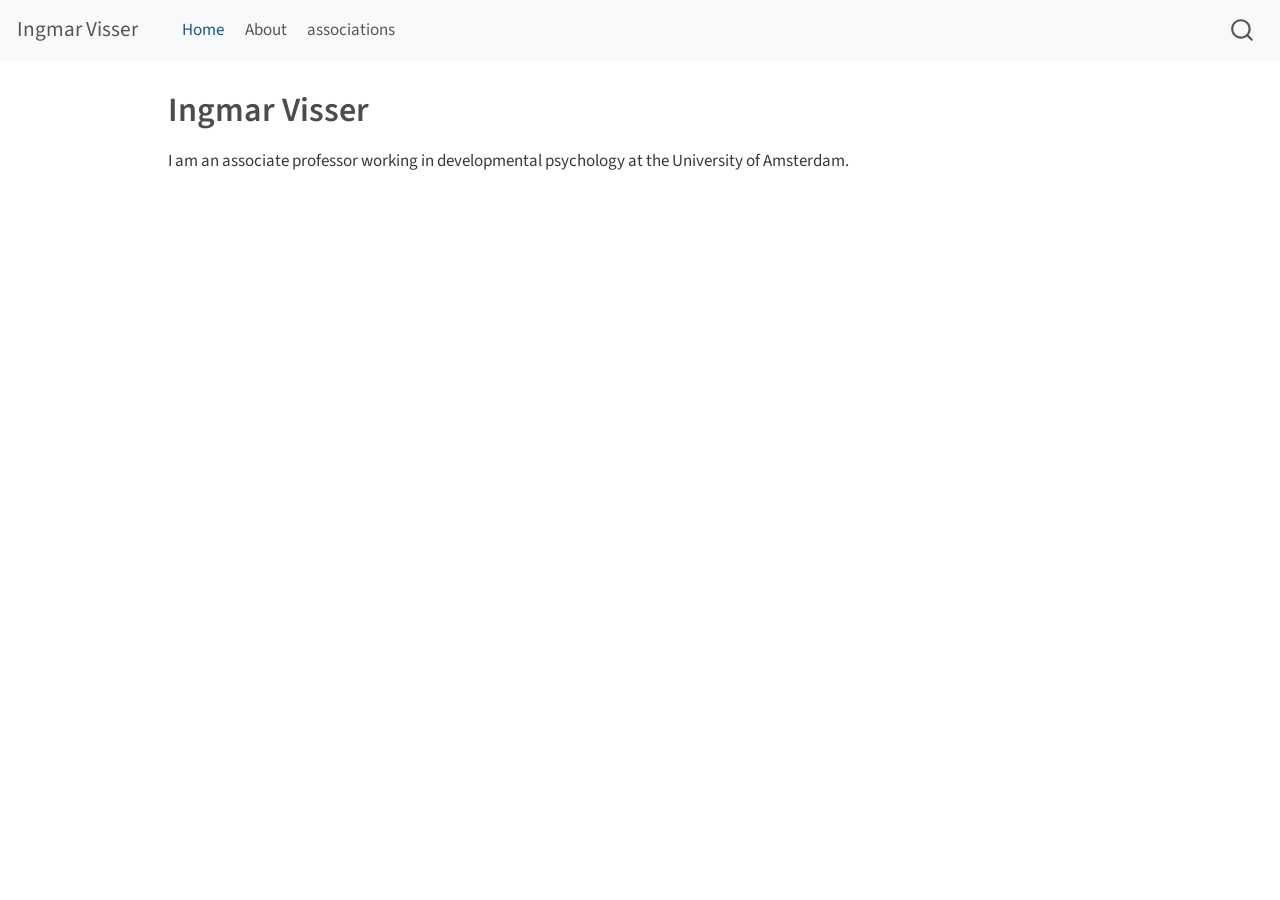
<file: ingmarvisser.github.io/index.html>
<!DOCTYPE html>
<html xmlns="http://www.w3.org/1999/xhtml" lang="en" xml:lang="en"><head>

<meta charset="utf-8">
<meta name="generator" content="quarto-1.3.450">

<meta name="viewport" content="width=device-width, initial-scale=1.0, user-scalable=yes">


<title>Ingmar Visser</title>
<style>
code{white-space: pre-wrap;}
span.smallcaps{font-variant: small-caps;}
div.columns{display: flex; gap: min(4vw, 1.5em);}
div.column{flex: auto; overflow-x: auto;}
div.hanging-indent{margin-left: 1.5em; text-indent: -1.5em;}
ul.task-list{list-style: none;}
ul.task-list li input[type="checkbox"] {
  width: 0.8em;
  margin: 0 0.8em 0.2em -1em; /* quarto-specific, see https://github.com/quarto-dev/quarto-cli/issues/4556 */ 
  vertical-align: middle;
}
</style>


<script src="site_libs/quarto-nav/quarto-nav.js"></script>
<script src="site_libs/quarto-nav/headroom.min.js"></script>
<script src="site_libs/clipboard/clipboard.min.js"></script>
<script src="site_libs/quarto-search/autocomplete.umd.js"></script>
<script src="site_libs/quarto-search/fuse.min.js"></script>
<script src="site_libs/quarto-search/quarto-search.js"></script>
<meta name="quarto:offset" content="./">
<script src="site_libs/quarto-html/quarto.js"></script>
<script src="site_libs/quarto-html/popper.min.js"></script>
<script src="site_libs/quarto-html/tippy.umd.min.js"></script>
<script src="site_libs/quarto-html/anchor.min.js"></script>
<link href="site_libs/quarto-html/tippy.css" rel="stylesheet">
<link href="site_libs/quarto-html/quarto-syntax-highlighting.css" rel="stylesheet" id="quarto-text-highlighting-styles">
<script src="site_libs/bootstrap/bootstrap.min.js"></script>
<link href="site_libs/bootstrap/bootstrap-icons.css" rel="stylesheet">
<link href="site_libs/bootstrap/bootstrap.min.css" rel="stylesheet" id="quarto-bootstrap" data-mode="light">
<script id="quarto-search-options" type="application/json">{
  "location": "navbar",
  "copy-button": false,
  "collapse-after": 3,
  "panel-placement": "end",
  "type": "overlay",
  "limit": 20,
  "language": {
    "search-no-results-text": "No results",
    "search-matching-documents-text": "matching documents",
    "search-copy-link-title": "Copy link to search",
    "search-hide-matches-text": "Hide additional matches",
    "search-more-match-text": "more match in this document",
    "search-more-matches-text": "more matches in this document",
    "search-clear-button-title": "Clear",
    "search-detached-cancel-button-title": "Cancel",
    "search-submit-button-title": "Submit",
    "search-label": "Search"
  }
}</script>


<link rel="stylesheet" href="styles.css">
</head>

<body class="nav-fixed">

<div id="quarto-search-results"></div>
  <header id="quarto-header" class="headroom fixed-top">
    <nav class="navbar navbar-expand-lg navbar-dark ">
      <div class="navbar-container container-fluid">
      <div class="navbar-brand-container">
    <a class="navbar-brand" href="./index.html">
    <span class="navbar-title">Ingmar Visser</span>
    </a>
  </div>
            <div id="quarto-search" class="" title="Search"></div>
          <button class="navbar-toggler" type="button" data-bs-toggle="collapse" data-bs-target="#navbarCollapse" aria-controls="navbarCollapse" aria-expanded="false" aria-label="Toggle navigation" onclick="if (window.quartoToggleHeadroom) { window.quartoToggleHeadroom(); }">
  <span class="navbar-toggler-icon"></span>
</button>
          <div class="collapse navbar-collapse" id="navbarCollapse">
            <ul class="navbar-nav navbar-nav-scroll me-auto">
  <li class="nav-item">
    <a class="nav-link active" href="./index.html" rel="" target="" aria-current="page">
 <span class="menu-text">Home</span></a>
  </li>  
  <li class="nav-item">
    <a class="nav-link" href="./about.html" rel="" target="">
 <span class="menu-text">About</span></a>
  </li>  
  <li class="nav-item">
    <a class="nav-link" href="./posts.html" rel="" target="">
 <span class="menu-text">associations</span></a>
  </li>  
</ul>
            <div class="quarto-navbar-tools ms-auto">
</div>
          </div> <!-- /navcollapse -->
      </div> <!-- /container-fluid -->
    </nav>
</header>
<!-- content -->
<div id="quarto-content" class="quarto-container page-columns page-rows-contents page-layout-article page-navbar">
<!-- sidebar -->
<!-- margin-sidebar -->
    <div id="quarto-margin-sidebar" class="sidebar margin-sidebar">
        
    </div>
<!-- main -->
<main class="content" id="quarto-document-content">

<header id="title-block-header" class="quarto-title-block default">
<div class="quarto-title">
<h1 class="title">Ingmar Visser</h1>
</div>



<div class="quarto-title-meta">

    
  
    
  </div>
  

</header>

<p>I am an associate professor working in developmental psychology at the University of Amsterdam.</p>



</main> <!-- /main -->
<script id="quarto-html-after-body" type="application/javascript">
window.document.addEventListener("DOMContentLoaded", function (event) {
  const toggleBodyColorMode = (bsSheetEl) => {
    const mode = bsSheetEl.getAttribute("data-mode");
    const bodyEl = window.document.querySelector("body");
    if (mode === "dark") {
      bodyEl.classList.add("quarto-dark");
      bodyEl.classList.remove("quarto-light");
    } else {
      bodyEl.classList.add("quarto-light");
      bodyEl.classList.remove("quarto-dark");
    }
  }
  const toggleBodyColorPrimary = () => {
    const bsSheetEl = window.document.querySelector("link#quarto-bootstrap");
    if (bsSheetEl) {
      toggleBodyColorMode(bsSheetEl);
    }
  }
  toggleBodyColorPrimary();  
  const icon = "";
  const anchorJS = new window.AnchorJS();
  anchorJS.options = {
    placement: 'right',
    icon: icon
  };
  anchorJS.add('.anchored');
  const isCodeAnnotation = (el) => {
    for (const clz of el.classList) {
      if (clz.startsWith('code-annotation-')) {                     
        return true;
      }
    }
    return false;
  }
  const clipboard = new window.ClipboardJS('.code-copy-button', {
    text: function(trigger) {
      const codeEl = trigger.previousElementSibling.cloneNode(true);
      for (const childEl of codeEl.children) {
        if (isCodeAnnotation(childEl)) {
          childEl.remove();
        }
      }
      return codeEl.innerText;
    }
  });
  clipboard.on('success', function(e) {
    // button target
    const button = e.trigger;
    // don't keep focus
    button.blur();
    // flash "checked"
    button.classList.add('code-copy-button-checked');
    var currentTitle = button.getAttribute("title");
    button.setAttribute("title", "Copied!");
    let tooltip;
    if (window.bootstrap) {
      button.setAttribute("data-bs-toggle", "tooltip");
      button.setAttribute("data-bs-placement", "left");
      button.setAttribute("data-bs-title", "Copied!");
      tooltip = new bootstrap.Tooltip(button, 
        { trigger: "manual", 
          customClass: "code-copy-button-tooltip",
          offset: [0, -8]});
      tooltip.show();    
    }
    setTimeout(function() {
      if (tooltip) {
        tooltip.hide();
        button.removeAttribute("data-bs-title");
        button.removeAttribute("data-bs-toggle");
        button.removeAttribute("data-bs-placement");
      }
      button.setAttribute("title", currentTitle);
      button.classList.remove('code-copy-button-checked');
    }, 1000);
    // clear code selection
    e.clearSelection();
  });
  function tippyHover(el, contentFn) {
    const config = {
      allowHTML: true,
      content: contentFn,
      maxWidth: 500,
      delay: 100,
      arrow: false,
      appendTo: function(el) {
          return el.parentElement;
      },
      interactive: true,
      interactiveBorder: 10,
      theme: 'quarto',
      placement: 'bottom-start'
    };
    window.tippy(el, config); 
  }
  const noterefs = window.document.querySelectorAll('a[role="doc-noteref"]');
  for (var i=0; i<noterefs.length; i++) {
    const ref = noterefs[i];
    tippyHover(ref, function() {
      // use id or data attribute instead here
      let href = ref.getAttribute('data-footnote-href') || ref.getAttribute('href');
      try { href = new URL(href).hash; } catch {}
      const id = href.replace(/^#\/?/, "");
      const note = window.document.getElementById(id);
      return note.innerHTML;
    });
  }
      let selectedAnnoteEl;
      const selectorForAnnotation = ( cell, annotation) => {
        let cellAttr = 'data-code-cell="' + cell + '"';
        let lineAttr = 'data-code-annotation="' +  annotation + '"';
        const selector = 'span[' + cellAttr + '][' + lineAttr + ']';
        return selector;
      }
      const selectCodeLines = (annoteEl) => {
        const doc = window.document;
        const targetCell = annoteEl.getAttribute("data-target-cell");
        const targetAnnotation = annoteEl.getAttribute("data-target-annotation");
        const annoteSpan = window.document.querySelector(selectorForAnnotation(targetCell, targetAnnotation));
        const lines = annoteSpan.getAttribute("data-code-lines").split(",");
        const lineIds = lines.map((line) => {
          return targetCell + "-" + line;
        })
        let top = null;
        let height = null;
        let parent = null;
        if (lineIds.length > 0) {
            //compute the position of the single el (top and bottom and make a div)
            const el = window.document.getElementById(lineIds[0]);
            top = el.offsetTop;
            height = el.offsetHeight;
            parent = el.parentElement.parentElement;
          if (lineIds.length > 1) {
            const lastEl = window.document.getElementById(lineIds[lineIds.length - 1]);
            const bottom = lastEl.offsetTop + lastEl.offsetHeight;
            height = bottom - top;
          }
          if (top !== null && height !== null && parent !== null) {
            // cook up a div (if necessary) and position it 
            let div = window.document.getElementById("code-annotation-line-highlight");
            if (div === null) {
              div = window.document.createElement("div");
              div.setAttribute("id", "code-annotation-line-highlight");
              div.style.position = 'absolute';
              parent.appendChild(div);
            }
            div.style.top = top - 2 + "px";
            div.style.height = height + 4 + "px";
            let gutterDiv = window.document.getElementById("code-annotation-line-highlight-gutter");
            if (gutterDiv === null) {
              gutterDiv = window.document.createElement("div");
              gutterDiv.setAttribute("id", "code-annotation-line-highlight-gutter");
              gutterDiv.style.position = 'absolute';
              const codeCell = window.document.getElementById(targetCell);
              const gutter = codeCell.querySelector('.code-annotation-gutter');
              gutter.appendChild(gutterDiv);
            }
            gutterDiv.style.top = top - 2 + "px";
            gutterDiv.style.height = height + 4 + "px";
          }
          selectedAnnoteEl = annoteEl;
        }
      };
      const unselectCodeLines = () => {
        const elementsIds = ["code-annotation-line-highlight", "code-annotation-line-highlight-gutter"];
        elementsIds.forEach((elId) => {
          const div = window.document.getElementById(elId);
          if (div) {
            div.remove();
          }
        });
        selectedAnnoteEl = undefined;
      };
      // Attach click handler to the DT
      const annoteDls = window.document.querySelectorAll('dt[data-target-cell]');
      for (const annoteDlNode of annoteDls) {
        annoteDlNode.addEventListener('click', (event) => {
          const clickedEl = event.target;
          if (clickedEl !== selectedAnnoteEl) {
            unselectCodeLines();
            const activeEl = window.document.querySelector('dt[data-target-cell].code-annotation-active');
            if (activeEl) {
              activeEl.classList.remove('code-annotation-active');
            }
            selectCodeLines(clickedEl);
            clickedEl.classList.add('code-annotation-active');
          } else {
            // Unselect the line
            unselectCodeLines();
            clickedEl.classList.remove('code-annotation-active');
          }
        });
      }
  const findCites = (el) => {
    const parentEl = el.parentElement;
    if (parentEl) {
      const cites = parentEl.dataset.cites;
      if (cites) {
        return {
          el,
          cites: cites.split(' ')
        };
      } else {
        return findCites(el.parentElement)
      }
    } else {
      return undefined;
    }
  };
  var bibliorefs = window.document.querySelectorAll('a[role="doc-biblioref"]');
  for (var i=0; i<bibliorefs.length; i++) {
    const ref = bibliorefs[i];
    const citeInfo = findCites(ref);
    if (citeInfo) {
      tippyHover(citeInfo.el, function() {
        var popup = window.document.createElement('div');
        citeInfo.cites.forEach(function(cite) {
          var citeDiv = window.document.createElement('div');
          citeDiv.classList.add('hanging-indent');
          citeDiv.classList.add('csl-entry');
          var biblioDiv = window.document.getElementById('ref-' + cite);
          if (biblioDiv) {
            citeDiv.innerHTML = biblioDiv.innerHTML;
          }
          popup.appendChild(citeDiv);
        });
        return popup.innerHTML;
      });
    }
  }
});
</script>
</div> <!-- /content -->



</body></html>
</file>
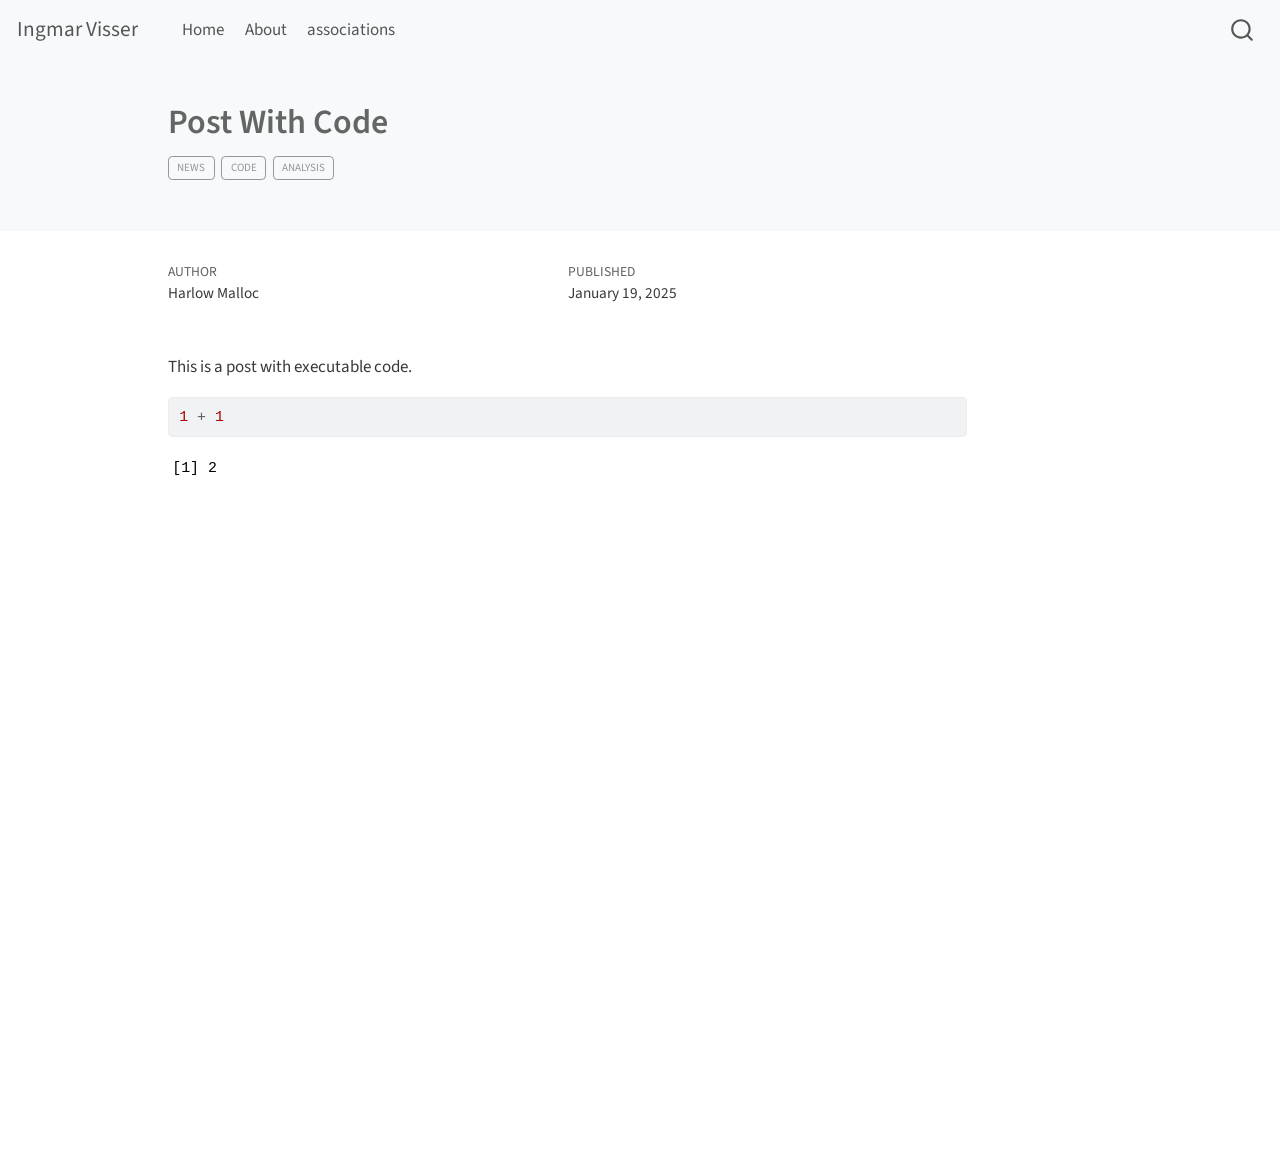
<file: ingmarvisser.github.io/posts/post-with-code/index.html>
<!DOCTYPE html>
<html xmlns="http://www.w3.org/1999/xhtml" lang="en" xml:lang="en"><head>

<meta charset="utf-8">
<meta name="generator" content="quarto-1.3.450">

<meta name="viewport" content="width=device-width, initial-scale=1.0, user-scalable=yes">

<meta name="author" content="Harlow Malloc">
<meta name="dcterms.date" content="2025-01-19">

<title>Ingmar Visser - Post With Code</title>
<style>
code{white-space: pre-wrap;}
span.smallcaps{font-variant: small-caps;}
div.columns{display: flex; gap: min(4vw, 1.5em);}
div.column{flex: auto; overflow-x: auto;}
div.hanging-indent{margin-left: 1.5em; text-indent: -1.5em;}
ul.task-list{list-style: none;}
ul.task-list li input[type="checkbox"] {
  width: 0.8em;
  margin: 0 0.8em 0.2em -1em; /* quarto-specific, see https://github.com/quarto-dev/quarto-cli/issues/4556 */ 
  vertical-align: middle;
}
/* CSS for syntax highlighting */
pre > code.sourceCode { white-space: pre; position: relative; }
pre > code.sourceCode > span { display: inline-block; line-height: 1.25; }
pre > code.sourceCode > span:empty { height: 1.2em; }
.sourceCode { overflow: visible; }
code.sourceCode > span { color: inherit; text-decoration: inherit; }
div.sourceCode { margin: 1em 0; }
pre.sourceCode { margin: 0; }
@media screen {
div.sourceCode { overflow: auto; }
}
@media print {
pre > code.sourceCode { white-space: pre-wrap; }
pre > code.sourceCode > span { text-indent: -5em; padding-left: 5em; }
}
pre.numberSource code
  { counter-reset: source-line 0; }
pre.numberSource code > span
  { position: relative; left: -4em; counter-increment: source-line; }
pre.numberSource code > span > a:first-child::before
  { content: counter(source-line);
    position: relative; left: -1em; text-align: right; vertical-align: baseline;
    border: none; display: inline-block;
    -webkit-touch-callout: none; -webkit-user-select: none;
    -khtml-user-select: none; -moz-user-select: none;
    -ms-user-select: none; user-select: none;
    padding: 0 4px; width: 4em;
  }
pre.numberSource { margin-left: 3em;  padding-left: 4px; }
div.sourceCode
  {   }
@media screen {
pre > code.sourceCode > span > a:first-child::before { text-decoration: underline; }
}
</style>


<script src="../../site_libs/quarto-nav/quarto-nav.js"></script>
<script src="../../site_libs/quarto-nav/headroom.min.js"></script>
<script src="../../site_libs/clipboard/clipboard.min.js"></script>
<script src="../../site_libs/quarto-search/autocomplete.umd.js"></script>
<script src="../../site_libs/quarto-search/fuse.min.js"></script>
<script src="../../site_libs/quarto-search/quarto-search.js"></script>
<meta name="quarto:offset" content="../../">
<script src="../../site_libs/quarto-html/quarto.js"></script>
<script src="../../site_libs/quarto-html/popper.min.js"></script>
<script src="../../site_libs/quarto-html/tippy.umd.min.js"></script>
<script src="../../site_libs/quarto-html/anchor.min.js"></script>
<link href="../../site_libs/quarto-html/tippy.css" rel="stylesheet">
<link href="../../site_libs/quarto-html/quarto-syntax-highlighting.css" rel="stylesheet" id="quarto-text-highlighting-styles">
<script src="../../site_libs/bootstrap/bootstrap.min.js"></script>
<link href="../../site_libs/bootstrap/bootstrap-icons.css" rel="stylesheet">
<link href="../../site_libs/bootstrap/bootstrap.min.css" rel="stylesheet" id="quarto-bootstrap" data-mode="light">
<script id="quarto-search-options" type="application/json">{
  "location": "navbar",
  "copy-button": false,
  "collapse-after": 3,
  "panel-placement": "end",
  "type": "overlay",
  "limit": 20,
  "language": {
    "search-no-results-text": "No results",
    "search-matching-documents-text": "matching documents",
    "search-copy-link-title": "Copy link to search",
    "search-hide-matches-text": "Hide additional matches",
    "search-more-match-text": "more match in this document",
    "search-more-matches-text": "more matches in this document",
    "search-clear-button-title": "Clear",
    "search-detached-cancel-button-title": "Cancel",
    "search-submit-button-title": "Submit",
    "search-label": "Search"
  }
}</script>


<link rel="stylesheet" href="../../styles.css">
</head>

<body class="nav-fixed">

<div id="quarto-search-results"></div>
  <header id="quarto-header" class="headroom fixed-top">
    <nav class="navbar navbar-expand-lg navbar-dark ">
      <div class="navbar-container container-fluid">
      <div class="navbar-brand-container">
    <a class="navbar-brand" href="../../index.html">
    <span class="navbar-title">Ingmar Visser</span>
    </a>
  </div>
            <div id="quarto-search" class="" title="Search"></div>
          <button class="navbar-toggler" type="button" data-bs-toggle="collapse" data-bs-target="#navbarCollapse" aria-controls="navbarCollapse" aria-expanded="false" aria-label="Toggle navigation" onclick="if (window.quartoToggleHeadroom) { window.quartoToggleHeadroom(); }">
  <span class="navbar-toggler-icon"></span>
</button>
          <div class="collapse navbar-collapse" id="navbarCollapse">
            <ul class="navbar-nav navbar-nav-scroll me-auto">
  <li class="nav-item">
    <a class="nav-link" href="../../index.html" rel="" target="">
 <span class="menu-text">Home</span></a>
  </li>  
  <li class="nav-item">
    <a class="nav-link" href="../../about.html" rel="" target="">
 <span class="menu-text">About</span></a>
  </li>  
  <li class="nav-item">
    <a class="nav-link" href="../../posts.html" rel="" target="">
 <span class="menu-text">associations</span></a>
  </li>  
</ul>
            <div class="quarto-navbar-tools ms-auto">
</div>
          </div> <!-- /navcollapse -->
      </div> <!-- /container-fluid -->
    </nav>
</header>
<!-- content -->
<header id="title-block-header" class="quarto-title-block default page-columns page-full">
  <div class="quarto-title-banner page-columns page-full">
    <div class="quarto-title column-body">
      <h1 class="title">Post With Code</h1>
                                <div class="quarto-categories">
                <div class="quarto-category">news</div>
                <div class="quarto-category">code</div>
                <div class="quarto-category">analysis</div>
              </div>
                  </div>
  </div>
    
  
  <div class="quarto-title-meta">

      <div>
      <div class="quarto-title-meta-heading">Author</div>
      <div class="quarto-title-meta-contents">
               <p>Harlow Malloc </p>
            </div>
    </div>
      
      <div>
      <div class="quarto-title-meta-heading">Published</div>
      <div class="quarto-title-meta-contents">
        <p class="date">January 19, 2025</p>
      </div>
    </div>
    
      
    </div>
    
  
  </header><div id="quarto-content" class="quarto-container page-columns page-rows-contents page-layout-article page-navbar">
<!-- sidebar -->
<!-- margin-sidebar -->
    <div id="quarto-margin-sidebar" class="sidebar margin-sidebar">
        
    </div>
<!-- main -->
<main class="content quarto-banner-title-block" id="quarto-document-content">




<p>This is a post with executable code.</p>
<div class="cell">
<div class="sourceCode cell-code" id="cb1"><pre class="sourceCode r code-with-copy"><code class="sourceCode r"><span id="cb1-1"><a href="#cb1-1" aria-hidden="true" tabindex="-1"></a><span class="dv">1</span> <span class="sc">+</span> <span class="dv">1</span></span></code><button title="Copy to Clipboard" class="code-copy-button"><i class="bi"></i></button></pre></div>
<div class="cell-output cell-output-stdout">
<pre><code>[1] 2</code></pre>
</div>
</div>



</main> <!-- /main -->
<script id="quarto-html-after-body" type="application/javascript">
window.document.addEventListener("DOMContentLoaded", function (event) {
  const toggleBodyColorMode = (bsSheetEl) => {
    const mode = bsSheetEl.getAttribute("data-mode");
    const bodyEl = window.document.querySelector("body");
    if (mode === "dark") {
      bodyEl.classList.add("quarto-dark");
      bodyEl.classList.remove("quarto-light");
    } else {
      bodyEl.classList.add("quarto-light");
      bodyEl.classList.remove("quarto-dark");
    }
  }
  const toggleBodyColorPrimary = () => {
    const bsSheetEl = window.document.querySelector("link#quarto-bootstrap");
    if (bsSheetEl) {
      toggleBodyColorMode(bsSheetEl);
    }
  }
  toggleBodyColorPrimary();  
  const icon = "";
  const anchorJS = new window.AnchorJS();
  anchorJS.options = {
    placement: 'right',
    icon: icon
  };
  anchorJS.add('.anchored');
  const isCodeAnnotation = (el) => {
    for (const clz of el.classList) {
      if (clz.startsWith('code-annotation-')) {                     
        return true;
      }
    }
    return false;
  }
  const clipboard = new window.ClipboardJS('.code-copy-button', {
    text: function(trigger) {
      const codeEl = trigger.previousElementSibling.cloneNode(true);
      for (const childEl of codeEl.children) {
        if (isCodeAnnotation(childEl)) {
          childEl.remove();
        }
      }
      return codeEl.innerText;
    }
  });
  clipboard.on('success', function(e) {
    // button target
    const button = e.trigger;
    // don't keep focus
    button.blur();
    // flash "checked"
    button.classList.add('code-copy-button-checked');
    var currentTitle = button.getAttribute("title");
    button.setAttribute("title", "Copied!");
    let tooltip;
    if (window.bootstrap) {
      button.setAttribute("data-bs-toggle", "tooltip");
      button.setAttribute("data-bs-placement", "left");
      button.setAttribute("data-bs-title", "Copied!");
      tooltip = new bootstrap.Tooltip(button, 
        { trigger: "manual", 
          customClass: "code-copy-button-tooltip",
          offset: [0, -8]});
      tooltip.show();    
    }
    setTimeout(function() {
      if (tooltip) {
        tooltip.hide();
        button.removeAttribute("data-bs-title");
        button.removeAttribute("data-bs-toggle");
        button.removeAttribute("data-bs-placement");
      }
      button.setAttribute("title", currentTitle);
      button.classList.remove('code-copy-button-checked');
    }, 1000);
    // clear code selection
    e.clearSelection();
  });
  function tippyHover(el, contentFn) {
    const config = {
      allowHTML: true,
      content: contentFn,
      maxWidth: 500,
      delay: 100,
      arrow: false,
      appendTo: function(el) {
          return el.parentElement;
      },
      interactive: true,
      interactiveBorder: 10,
      theme: 'quarto',
      placement: 'bottom-start'
    };
    window.tippy(el, config); 
  }
  const noterefs = window.document.querySelectorAll('a[role="doc-noteref"]');
  for (var i=0; i<noterefs.length; i++) {
    const ref = noterefs[i];
    tippyHover(ref, function() {
      // use id or data attribute instead here
      let href = ref.getAttribute('data-footnote-href') || ref.getAttribute('href');
      try { href = new URL(href).hash; } catch {}
      const id = href.replace(/^#\/?/, "");
      const note = window.document.getElementById(id);
      return note.innerHTML;
    });
  }
      let selectedAnnoteEl;
      const selectorForAnnotation = ( cell, annotation) => {
        let cellAttr = 'data-code-cell="' + cell + '"';
        let lineAttr = 'data-code-annotation="' +  annotation + '"';
        const selector = 'span[' + cellAttr + '][' + lineAttr + ']';
        return selector;
      }
      const selectCodeLines = (annoteEl) => {
        const doc = window.document;
        const targetCell = annoteEl.getAttribute("data-target-cell");
        const targetAnnotation = annoteEl.getAttribute("data-target-annotation");
        const annoteSpan = window.document.querySelector(selectorForAnnotation(targetCell, targetAnnotation));
        const lines = annoteSpan.getAttribute("data-code-lines").split(",");
        const lineIds = lines.map((line) => {
          return targetCell + "-" + line;
        })
        let top = null;
        let height = null;
        let parent = null;
        if (lineIds.length > 0) {
            //compute the position of the single el (top and bottom and make a div)
            const el = window.document.getElementById(lineIds[0]);
            top = el.offsetTop;
            height = el.offsetHeight;
            parent = el.parentElement.parentElement;
          if (lineIds.length > 1) {
            const lastEl = window.document.getElementById(lineIds[lineIds.length - 1]);
            const bottom = lastEl.offsetTop + lastEl.offsetHeight;
            height = bottom - top;
          }
          if (top !== null && height !== null && parent !== null) {
            // cook up a div (if necessary) and position it 
            let div = window.document.getElementById("code-annotation-line-highlight");
            if (div === null) {
              div = window.document.createElement("div");
              div.setAttribute("id", "code-annotation-line-highlight");
              div.style.position = 'absolute';
              parent.appendChild(div);
            }
            div.style.top = top - 2 + "px";
            div.style.height = height + 4 + "px";
            let gutterDiv = window.document.getElementById("code-annotation-line-highlight-gutter");
            if (gutterDiv === null) {
              gutterDiv = window.document.createElement("div");
              gutterDiv.setAttribute("id", "code-annotation-line-highlight-gutter");
              gutterDiv.style.position = 'absolute';
              const codeCell = window.document.getElementById(targetCell);
              const gutter = codeCell.querySelector('.code-annotation-gutter');
              gutter.appendChild(gutterDiv);
            }
            gutterDiv.style.top = top - 2 + "px";
            gutterDiv.style.height = height + 4 + "px";
          }
          selectedAnnoteEl = annoteEl;
        }
      };
      const unselectCodeLines = () => {
        const elementsIds = ["code-annotation-line-highlight", "code-annotation-line-highlight-gutter"];
        elementsIds.forEach((elId) => {
          const div = window.document.getElementById(elId);
          if (div) {
            div.remove();
          }
        });
        selectedAnnoteEl = undefined;
      };
      // Attach click handler to the DT
      const annoteDls = window.document.querySelectorAll('dt[data-target-cell]');
      for (const annoteDlNode of annoteDls) {
        annoteDlNode.addEventListener('click', (event) => {
          const clickedEl = event.target;
          if (clickedEl !== selectedAnnoteEl) {
            unselectCodeLines();
            const activeEl = window.document.querySelector('dt[data-target-cell].code-annotation-active');
            if (activeEl) {
              activeEl.classList.remove('code-annotation-active');
            }
            selectCodeLines(clickedEl);
            clickedEl.classList.add('code-annotation-active');
          } else {
            // Unselect the line
            unselectCodeLines();
            clickedEl.classList.remove('code-annotation-active');
          }
        });
      }
  const findCites = (el) => {
    const parentEl = el.parentElement;
    if (parentEl) {
      const cites = parentEl.dataset.cites;
      if (cites) {
        return {
          el,
          cites: cites.split(' ')
        };
      } else {
        return findCites(el.parentElement)
      }
    } else {
      return undefined;
    }
  };
  var bibliorefs = window.document.querySelectorAll('a[role="doc-biblioref"]');
  for (var i=0; i<bibliorefs.length; i++) {
    const ref = bibliorefs[i];
    const citeInfo = findCites(ref);
    if (citeInfo) {
      tippyHover(citeInfo.el, function() {
        var popup = window.document.createElement('div');
        citeInfo.cites.forEach(function(cite) {
          var citeDiv = window.document.createElement('div');
          citeDiv.classList.add('hanging-indent');
          citeDiv.classList.add('csl-entry');
          var biblioDiv = window.document.getElementById('ref-' + cite);
          if (biblioDiv) {
            citeDiv.innerHTML = biblioDiv.innerHTML;
          }
          popup.appendChild(citeDiv);
        });
        return popup.innerHTML;
      });
    }
  }
});
</script>
</div> <!-- /content -->



</body></html>
</file>
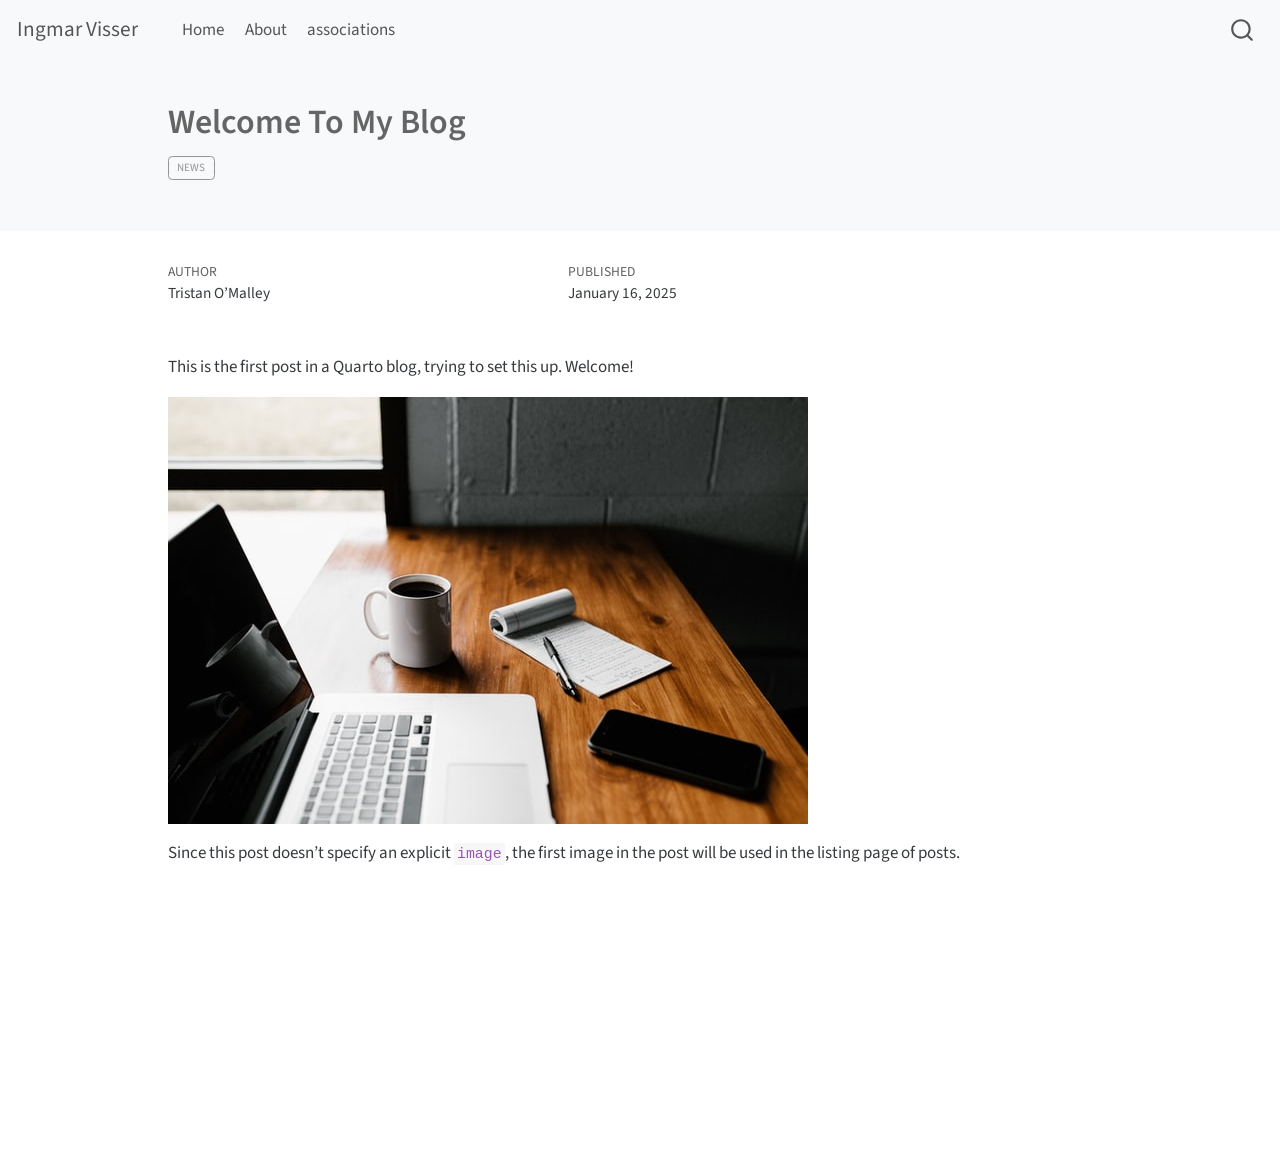
<file: ingmarvisser.github.io/posts/welcome/index.html>
<!DOCTYPE html>
<html xmlns="http://www.w3.org/1999/xhtml" lang="en" xml:lang="en"><head>

<meta charset="utf-8">
<meta name="generator" content="quarto-1.3.450">

<meta name="viewport" content="width=device-width, initial-scale=1.0, user-scalable=yes">

<meta name="author" content="Tristan O’Malley">
<meta name="dcterms.date" content="2025-01-16">

<title>Ingmar Visser - Welcome To My Blog</title>
<style>
code{white-space: pre-wrap;}
span.smallcaps{font-variant: small-caps;}
div.columns{display: flex; gap: min(4vw, 1.5em);}
div.column{flex: auto; overflow-x: auto;}
div.hanging-indent{margin-left: 1.5em; text-indent: -1.5em;}
ul.task-list{list-style: none;}
ul.task-list li input[type="checkbox"] {
  width: 0.8em;
  margin: 0 0.8em 0.2em -1em; /* quarto-specific, see https://github.com/quarto-dev/quarto-cli/issues/4556 */ 
  vertical-align: middle;
}
</style>


<script src="../../site_libs/quarto-nav/quarto-nav.js"></script>
<script src="../../site_libs/quarto-nav/headroom.min.js"></script>
<script src="../../site_libs/clipboard/clipboard.min.js"></script>
<script src="../../site_libs/quarto-search/autocomplete.umd.js"></script>
<script src="../../site_libs/quarto-search/fuse.min.js"></script>
<script src="../../site_libs/quarto-search/quarto-search.js"></script>
<meta name="quarto:offset" content="../../">
<script src="../../site_libs/quarto-html/quarto.js"></script>
<script src="../../site_libs/quarto-html/popper.min.js"></script>
<script src="../../site_libs/quarto-html/tippy.umd.min.js"></script>
<script src="../../site_libs/quarto-html/anchor.min.js"></script>
<link href="../../site_libs/quarto-html/tippy.css" rel="stylesheet">
<link href="../../site_libs/quarto-html/quarto-syntax-highlighting.css" rel="stylesheet" id="quarto-text-highlighting-styles">
<script src="../../site_libs/bootstrap/bootstrap.min.js"></script>
<link href="../../site_libs/bootstrap/bootstrap-icons.css" rel="stylesheet">
<link href="../../site_libs/bootstrap/bootstrap.min.css" rel="stylesheet" id="quarto-bootstrap" data-mode="light">
<script id="quarto-search-options" type="application/json">{
  "location": "navbar",
  "copy-button": false,
  "collapse-after": 3,
  "panel-placement": "end",
  "type": "overlay",
  "limit": 20,
  "language": {
    "search-no-results-text": "No results",
    "search-matching-documents-text": "matching documents",
    "search-copy-link-title": "Copy link to search",
    "search-hide-matches-text": "Hide additional matches",
    "search-more-match-text": "more match in this document",
    "search-more-matches-text": "more matches in this document",
    "search-clear-button-title": "Clear",
    "search-detached-cancel-button-title": "Cancel",
    "search-submit-button-title": "Submit",
    "search-label": "Search"
  }
}</script>


<link rel="stylesheet" href="../../styles.css">
</head>

<body class="nav-fixed">

<div id="quarto-search-results"></div>
  <header id="quarto-header" class="headroom fixed-top">
    <nav class="navbar navbar-expand-lg navbar-dark ">
      <div class="navbar-container container-fluid">
      <div class="navbar-brand-container">
    <a class="navbar-brand" href="../../index.html">
    <span class="navbar-title">Ingmar Visser</span>
    </a>
  </div>
            <div id="quarto-search" class="" title="Search"></div>
          <button class="navbar-toggler" type="button" data-bs-toggle="collapse" data-bs-target="#navbarCollapse" aria-controls="navbarCollapse" aria-expanded="false" aria-label="Toggle navigation" onclick="if (window.quartoToggleHeadroom) { window.quartoToggleHeadroom(); }">
  <span class="navbar-toggler-icon"></span>
</button>
          <div class="collapse navbar-collapse" id="navbarCollapse">
            <ul class="navbar-nav navbar-nav-scroll me-auto">
  <li class="nav-item">
    <a class="nav-link" href="../../index.html" rel="" target="">
 <span class="menu-text">Home</span></a>
  </li>  
  <li class="nav-item">
    <a class="nav-link" href="../../about.html" rel="" target="">
 <span class="menu-text">About</span></a>
  </li>  
  <li class="nav-item">
    <a class="nav-link" href="../../posts.html" rel="" target="">
 <span class="menu-text">associations</span></a>
  </li>  
</ul>
            <div class="quarto-navbar-tools ms-auto">
</div>
          </div> <!-- /navcollapse -->
      </div> <!-- /container-fluid -->
    </nav>
</header>
<!-- content -->
<header id="title-block-header" class="quarto-title-block default page-columns page-full">
  <div class="quarto-title-banner page-columns page-full">
    <div class="quarto-title column-body">
      <h1 class="title">Welcome To My Blog</h1>
                                <div class="quarto-categories">
                <div class="quarto-category">news</div>
              </div>
                  </div>
  </div>
    
  
  <div class="quarto-title-meta">

      <div>
      <div class="quarto-title-meta-heading">Author</div>
      <div class="quarto-title-meta-contents">
               <p>Tristan O’Malley </p>
            </div>
    </div>
      
      <div>
      <div class="quarto-title-meta-heading">Published</div>
      <div class="quarto-title-meta-contents">
        <p class="date">January 16, 2025</p>
      </div>
    </div>
    
      
    </div>
    
  
  </header><div id="quarto-content" class="quarto-container page-columns page-rows-contents page-layout-article page-navbar">
<!-- sidebar -->
<!-- margin-sidebar -->
    <div id="quarto-margin-sidebar" class="sidebar margin-sidebar">
        
    </div>
<!-- main -->
<main class="content quarto-banner-title-block" id="quarto-document-content">




<p>This is the first post in a Quarto blog, trying to set this up. Welcome!</p>
<p><img src="thumbnail.jpg" class="img-fluid"></p>
<p>Since this post doesn’t specify an explicit <code>image</code>, the first image in the post will be used in the listing page of posts.</p>



</main> <!-- /main -->
<script id="quarto-html-after-body" type="application/javascript">
window.document.addEventListener("DOMContentLoaded", function (event) {
  const toggleBodyColorMode = (bsSheetEl) => {
    const mode = bsSheetEl.getAttribute("data-mode");
    const bodyEl = window.document.querySelector("body");
    if (mode === "dark") {
      bodyEl.classList.add("quarto-dark");
      bodyEl.classList.remove("quarto-light");
    } else {
      bodyEl.classList.add("quarto-light");
      bodyEl.classList.remove("quarto-dark");
    }
  }
  const toggleBodyColorPrimary = () => {
    const bsSheetEl = window.document.querySelector("link#quarto-bootstrap");
    if (bsSheetEl) {
      toggleBodyColorMode(bsSheetEl);
    }
  }
  toggleBodyColorPrimary();  
  const icon = "";
  const anchorJS = new window.AnchorJS();
  anchorJS.options = {
    placement: 'right',
    icon: icon
  };
  anchorJS.add('.anchored');
  const isCodeAnnotation = (el) => {
    for (const clz of el.classList) {
      if (clz.startsWith('code-annotation-')) {                     
        return true;
      }
    }
    return false;
  }
  const clipboard = new window.ClipboardJS('.code-copy-button', {
    text: function(trigger) {
      const codeEl = trigger.previousElementSibling.cloneNode(true);
      for (const childEl of codeEl.children) {
        if (isCodeAnnotation(childEl)) {
          childEl.remove();
        }
      }
      return codeEl.innerText;
    }
  });
  clipboard.on('success', function(e) {
    // button target
    const button = e.trigger;
    // don't keep focus
    button.blur();
    // flash "checked"
    button.classList.add('code-copy-button-checked');
    var currentTitle = button.getAttribute("title");
    button.setAttribute("title", "Copied!");
    let tooltip;
    if (window.bootstrap) {
      button.setAttribute("data-bs-toggle", "tooltip");
      button.setAttribute("data-bs-placement", "left");
      button.setAttribute("data-bs-title", "Copied!");
      tooltip = new bootstrap.Tooltip(button, 
        { trigger: "manual", 
          customClass: "code-copy-button-tooltip",
          offset: [0, -8]});
      tooltip.show();    
    }
    setTimeout(function() {
      if (tooltip) {
        tooltip.hide();
        button.removeAttribute("data-bs-title");
        button.removeAttribute("data-bs-toggle");
        button.removeAttribute("data-bs-placement");
      }
      button.setAttribute("title", currentTitle);
      button.classList.remove('code-copy-button-checked');
    }, 1000);
    // clear code selection
    e.clearSelection();
  });
  function tippyHover(el, contentFn) {
    const config = {
      allowHTML: true,
      content: contentFn,
      maxWidth: 500,
      delay: 100,
      arrow: false,
      appendTo: function(el) {
          return el.parentElement;
      },
      interactive: true,
      interactiveBorder: 10,
      theme: 'quarto',
      placement: 'bottom-start'
    };
    window.tippy(el, config); 
  }
  const noterefs = window.document.querySelectorAll('a[role="doc-noteref"]');
  for (var i=0; i<noterefs.length; i++) {
    const ref = noterefs[i];
    tippyHover(ref, function() {
      // use id or data attribute instead here
      let href = ref.getAttribute('data-footnote-href') || ref.getAttribute('href');
      try { href = new URL(href).hash; } catch {}
      const id = href.replace(/^#\/?/, "");
      const note = window.document.getElementById(id);
      return note.innerHTML;
    });
  }
      let selectedAnnoteEl;
      const selectorForAnnotation = ( cell, annotation) => {
        let cellAttr = 'data-code-cell="' + cell + '"';
        let lineAttr = 'data-code-annotation="' +  annotation + '"';
        const selector = 'span[' + cellAttr + '][' + lineAttr + ']';
        return selector;
      }
      const selectCodeLines = (annoteEl) => {
        const doc = window.document;
        const targetCell = annoteEl.getAttribute("data-target-cell");
        const targetAnnotation = annoteEl.getAttribute("data-target-annotation");
        const annoteSpan = window.document.querySelector(selectorForAnnotation(targetCell, targetAnnotation));
        const lines = annoteSpan.getAttribute("data-code-lines").split(",");
        const lineIds = lines.map((line) => {
          return targetCell + "-" + line;
        })
        let top = null;
        let height = null;
        let parent = null;
        if (lineIds.length > 0) {
            //compute the position of the single el (top and bottom and make a div)
            const el = window.document.getElementById(lineIds[0]);
            top = el.offsetTop;
            height = el.offsetHeight;
            parent = el.parentElement.parentElement;
          if (lineIds.length > 1) {
            const lastEl = window.document.getElementById(lineIds[lineIds.length - 1]);
            const bottom = lastEl.offsetTop + lastEl.offsetHeight;
            height = bottom - top;
          }
          if (top !== null && height !== null && parent !== null) {
            // cook up a div (if necessary) and position it 
            let div = window.document.getElementById("code-annotation-line-highlight");
            if (div === null) {
              div = window.document.createElement("div");
              div.setAttribute("id", "code-annotation-line-highlight");
              div.style.position = 'absolute';
              parent.appendChild(div);
            }
            div.style.top = top - 2 + "px";
            div.style.height = height + 4 + "px";
            let gutterDiv = window.document.getElementById("code-annotation-line-highlight-gutter");
            if (gutterDiv === null) {
              gutterDiv = window.document.createElement("div");
              gutterDiv.setAttribute("id", "code-annotation-line-highlight-gutter");
              gutterDiv.style.position = 'absolute';
              const codeCell = window.document.getElementById(targetCell);
              const gutter = codeCell.querySelector('.code-annotation-gutter');
              gutter.appendChild(gutterDiv);
            }
            gutterDiv.style.top = top - 2 + "px";
            gutterDiv.style.height = height + 4 + "px";
          }
          selectedAnnoteEl = annoteEl;
        }
      };
      const unselectCodeLines = () => {
        const elementsIds = ["code-annotation-line-highlight", "code-annotation-line-highlight-gutter"];
        elementsIds.forEach((elId) => {
          const div = window.document.getElementById(elId);
          if (div) {
            div.remove();
          }
        });
        selectedAnnoteEl = undefined;
      };
      // Attach click handler to the DT
      const annoteDls = window.document.querySelectorAll('dt[data-target-cell]');
      for (const annoteDlNode of annoteDls) {
        annoteDlNode.addEventListener('click', (event) => {
          const clickedEl = event.target;
          if (clickedEl !== selectedAnnoteEl) {
            unselectCodeLines();
            const activeEl = window.document.querySelector('dt[data-target-cell].code-annotation-active');
            if (activeEl) {
              activeEl.classList.remove('code-annotation-active');
            }
            selectCodeLines(clickedEl);
            clickedEl.classList.add('code-annotation-active');
          } else {
            // Unselect the line
            unselectCodeLines();
            clickedEl.classList.remove('code-annotation-active');
          }
        });
      }
  const findCites = (el) => {
    const parentEl = el.parentElement;
    if (parentEl) {
      const cites = parentEl.dataset.cites;
      if (cites) {
        return {
          el,
          cites: cites.split(' ')
        };
      } else {
        return findCites(el.parentElement)
      }
    } else {
      return undefined;
    }
  };
  var bibliorefs = window.document.querySelectorAll('a[role="doc-biblioref"]');
  for (var i=0; i<bibliorefs.length; i++) {
    const ref = bibliorefs[i];
    const citeInfo = findCites(ref);
    if (citeInfo) {
      tippyHover(citeInfo.el, function() {
        var popup = window.document.createElement('div');
        citeInfo.cites.forEach(function(cite) {
          var citeDiv = window.document.createElement('div');
          citeDiv.classList.add('hanging-indent');
          citeDiv.classList.add('csl-entry');
          var biblioDiv = window.document.getElementById('ref-' + cite);
          if (biblioDiv) {
            citeDiv.innerHTML = biblioDiv.innerHTML;
          }
          popup.appendChild(citeDiv);
        });
        return popup.innerHTML;
      });
    }
  }
});
</script>
</div> <!-- /content -->



</body></html>
</file>
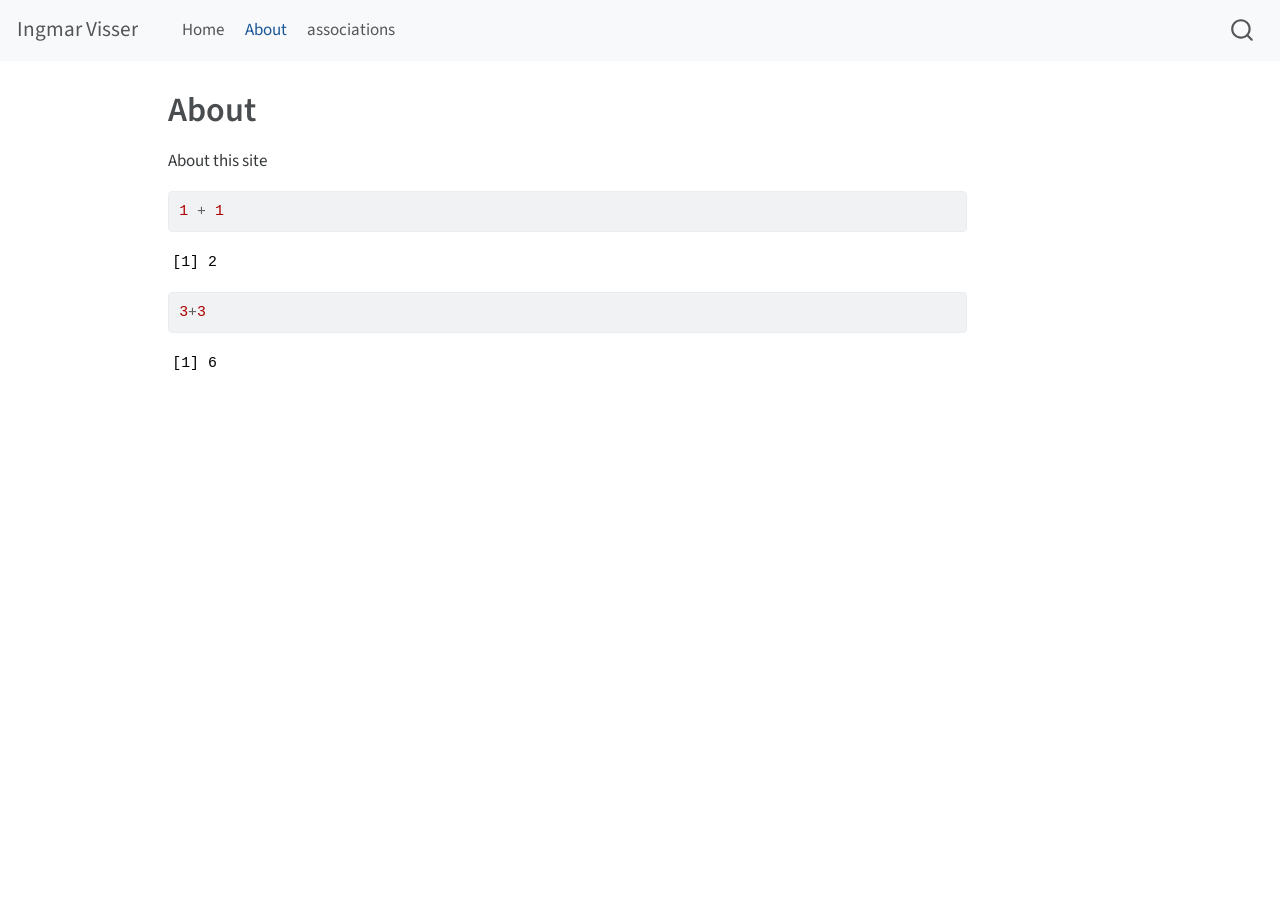
<file: ingmarvisser.github.io/about.html>
<!DOCTYPE html>
<html xmlns="http://www.w3.org/1999/xhtml" lang="en" xml:lang="en"><head>

<meta charset="utf-8">
<meta name="generator" content="quarto-1.3.450">

<meta name="viewport" content="width=device-width, initial-scale=1.0, user-scalable=yes">


<title>Ingmar Visser - About</title>
<style>
code{white-space: pre-wrap;}
span.smallcaps{font-variant: small-caps;}
div.columns{display: flex; gap: min(4vw, 1.5em);}
div.column{flex: auto; overflow-x: auto;}
div.hanging-indent{margin-left: 1.5em; text-indent: -1.5em;}
ul.task-list{list-style: none;}
ul.task-list li input[type="checkbox"] {
  width: 0.8em;
  margin: 0 0.8em 0.2em -1em; /* quarto-specific, see https://github.com/quarto-dev/quarto-cli/issues/4556 */ 
  vertical-align: middle;
}
/* CSS for syntax highlighting */
pre > code.sourceCode { white-space: pre; position: relative; }
pre > code.sourceCode > span { display: inline-block; line-height: 1.25; }
pre > code.sourceCode > span:empty { height: 1.2em; }
.sourceCode { overflow: visible; }
code.sourceCode > span { color: inherit; text-decoration: inherit; }
div.sourceCode { margin: 1em 0; }
pre.sourceCode { margin: 0; }
@media screen {
div.sourceCode { overflow: auto; }
}
@media print {
pre > code.sourceCode { white-space: pre-wrap; }
pre > code.sourceCode > span { text-indent: -5em; padding-left: 5em; }
}
pre.numberSource code
  { counter-reset: source-line 0; }
pre.numberSource code > span
  { position: relative; left: -4em; counter-increment: source-line; }
pre.numberSource code > span > a:first-child::before
  { content: counter(source-line);
    position: relative; left: -1em; text-align: right; vertical-align: baseline;
    border: none; display: inline-block;
    -webkit-touch-callout: none; -webkit-user-select: none;
    -khtml-user-select: none; -moz-user-select: none;
    -ms-user-select: none; user-select: none;
    padding: 0 4px; width: 4em;
  }
pre.numberSource { margin-left: 3em;  padding-left: 4px; }
div.sourceCode
  {   }
@media screen {
pre > code.sourceCode > span > a:first-child::before { text-decoration: underline; }
}
</style>


<script src="site_libs/quarto-nav/quarto-nav.js"></script>
<script src="site_libs/quarto-nav/headroom.min.js"></script>
<script src="site_libs/clipboard/clipboard.min.js"></script>
<script src="site_libs/quarto-search/autocomplete.umd.js"></script>
<script src="site_libs/quarto-search/fuse.min.js"></script>
<script src="site_libs/quarto-search/quarto-search.js"></script>
<meta name="quarto:offset" content="./">
<script src="site_libs/quarto-html/quarto.js"></script>
<script src="site_libs/quarto-html/popper.min.js"></script>
<script src="site_libs/quarto-html/tippy.umd.min.js"></script>
<script src="site_libs/quarto-html/anchor.min.js"></script>
<link href="site_libs/quarto-html/tippy.css" rel="stylesheet">
<link href="site_libs/quarto-html/quarto-syntax-highlighting.css" rel="stylesheet" id="quarto-text-highlighting-styles">
<script src="site_libs/bootstrap/bootstrap.min.js"></script>
<link href="site_libs/bootstrap/bootstrap-icons.css" rel="stylesheet">
<link href="site_libs/bootstrap/bootstrap.min.css" rel="stylesheet" id="quarto-bootstrap" data-mode="light">
<script id="quarto-search-options" type="application/json">{
  "location": "navbar",
  "copy-button": false,
  "collapse-after": 3,
  "panel-placement": "end",
  "type": "overlay",
  "limit": 20,
  "language": {
    "search-no-results-text": "No results",
    "search-matching-documents-text": "matching documents",
    "search-copy-link-title": "Copy link to search",
    "search-hide-matches-text": "Hide additional matches",
    "search-more-match-text": "more match in this document",
    "search-more-matches-text": "more matches in this document",
    "search-clear-button-title": "Clear",
    "search-detached-cancel-button-title": "Cancel",
    "search-submit-button-title": "Submit",
    "search-label": "Search"
  }
}</script>


<link rel="stylesheet" href="styles.css">
</head>

<body class="nav-fixed">

<div id="quarto-search-results"></div>
  <header id="quarto-header" class="headroom fixed-top">
    <nav class="navbar navbar-expand-lg navbar-dark ">
      <div class="navbar-container container-fluid">
      <div class="navbar-brand-container">
    <a class="navbar-brand" href="./index.html">
    <span class="navbar-title">Ingmar Visser</span>
    </a>
  </div>
            <div id="quarto-search" class="" title="Search"></div>
          <button class="navbar-toggler" type="button" data-bs-toggle="collapse" data-bs-target="#navbarCollapse" aria-controls="navbarCollapse" aria-expanded="false" aria-label="Toggle navigation" onclick="if (window.quartoToggleHeadroom) { window.quartoToggleHeadroom(); }">
  <span class="navbar-toggler-icon"></span>
</button>
          <div class="collapse navbar-collapse" id="navbarCollapse">
            <ul class="navbar-nav navbar-nav-scroll me-auto">
  <li class="nav-item">
    <a class="nav-link" href="./index.html" rel="" target="">
 <span class="menu-text">Home</span></a>
  </li>  
  <li class="nav-item">
    <a class="nav-link active" href="./about.html" rel="" target="" aria-current="page">
 <span class="menu-text">About</span></a>
  </li>  
  <li class="nav-item">
    <a class="nav-link" href="./posts.html" rel="" target="">
 <span class="menu-text">associations</span></a>
  </li>  
</ul>
            <div class="quarto-navbar-tools ms-auto">
</div>
          </div> <!-- /navcollapse -->
      </div> <!-- /container-fluid -->
    </nav>
</header>
<!-- content -->
<div id="quarto-content" class="quarto-container page-columns page-rows-contents page-layout-article page-navbar">
<!-- sidebar -->
<!-- margin-sidebar -->
    <div id="quarto-margin-sidebar" class="sidebar margin-sidebar">
        
    </div>
<!-- main -->
<main class="content" id="quarto-document-content">

<header id="title-block-header" class="quarto-title-block default">
<div class="quarto-title">
<h1 class="title">About</h1>
</div>



<div class="quarto-title-meta">

    
  
    
  </div>
  

</header>

<p>About this site</p>
<div class="cell">
<div class="sourceCode cell-code" id="cb1"><pre class="sourceCode r code-with-copy"><code class="sourceCode r"><span id="cb1-1"><a href="#cb1-1" aria-hidden="true" tabindex="-1"></a><span class="dv">1</span> <span class="sc">+</span> <span class="dv">1</span></span></code><button title="Copy to Clipboard" class="code-copy-button"><i class="bi"></i></button></pre></div>
<div class="cell-output cell-output-stdout">
<pre><code>[1] 2</code></pre>
</div>
<div class="sourceCode cell-code" id="cb3"><pre class="sourceCode r code-with-copy"><code class="sourceCode r"><span id="cb3-1"><a href="#cb3-1" aria-hidden="true" tabindex="-1"></a><span class="dv">3</span><span class="sc">+</span><span class="dv">3</span></span></code><button title="Copy to Clipboard" class="code-copy-button"><i class="bi"></i></button></pre></div>
<div class="cell-output cell-output-stdout">
<pre><code>[1] 6</code></pre>
</div>
</div>



</main> <!-- /main -->
<script id="quarto-html-after-body" type="application/javascript">
window.document.addEventListener("DOMContentLoaded", function (event) {
  const toggleBodyColorMode = (bsSheetEl) => {
    const mode = bsSheetEl.getAttribute("data-mode");
    const bodyEl = window.document.querySelector("body");
    if (mode === "dark") {
      bodyEl.classList.add("quarto-dark");
      bodyEl.classList.remove("quarto-light");
    } else {
      bodyEl.classList.add("quarto-light");
      bodyEl.classList.remove("quarto-dark");
    }
  }
  const toggleBodyColorPrimary = () => {
    const bsSheetEl = window.document.querySelector("link#quarto-bootstrap");
    if (bsSheetEl) {
      toggleBodyColorMode(bsSheetEl);
    }
  }
  toggleBodyColorPrimary();  
  const icon = "";
  const anchorJS = new window.AnchorJS();
  anchorJS.options = {
    placement: 'right',
    icon: icon
  };
  anchorJS.add('.anchored');
  const isCodeAnnotation = (el) => {
    for (const clz of el.classList) {
      if (clz.startsWith('code-annotation-')) {                     
        return true;
      }
    }
    return false;
  }
  const clipboard = new window.ClipboardJS('.code-copy-button', {
    text: function(trigger) {
      const codeEl = trigger.previousElementSibling.cloneNode(true);
      for (const childEl of codeEl.children) {
        if (isCodeAnnotation(childEl)) {
          childEl.remove();
        }
      }
      return codeEl.innerText;
    }
  });
  clipboard.on('success', function(e) {
    // button target
    const button = e.trigger;
    // don't keep focus
    button.blur();
    // flash "checked"
    button.classList.add('code-copy-button-checked');
    var currentTitle = button.getAttribute("title");
    button.setAttribute("title", "Copied!");
    let tooltip;
    if (window.bootstrap) {
      button.setAttribute("data-bs-toggle", "tooltip");
      button.setAttribute("data-bs-placement", "left");
      button.setAttribute("data-bs-title", "Copied!");
      tooltip = new bootstrap.Tooltip(button, 
        { trigger: "manual", 
          customClass: "code-copy-button-tooltip",
          offset: [0, -8]});
      tooltip.show();    
    }
    setTimeout(function() {
      if (tooltip) {
        tooltip.hide();
        button.removeAttribute("data-bs-title");
        button.removeAttribute("data-bs-toggle");
        button.removeAttribute("data-bs-placement");
      }
      button.setAttribute("title", currentTitle);
      button.classList.remove('code-copy-button-checked');
    }, 1000);
    // clear code selection
    e.clearSelection();
  });
  function tippyHover(el, contentFn) {
    const config = {
      allowHTML: true,
      content: contentFn,
      maxWidth: 500,
      delay: 100,
      arrow: false,
      appendTo: function(el) {
          return el.parentElement;
      },
      interactive: true,
      interactiveBorder: 10,
      theme: 'quarto',
      placement: 'bottom-start'
    };
    window.tippy(el, config); 
  }
  const noterefs = window.document.querySelectorAll('a[role="doc-noteref"]');
  for (var i=0; i<noterefs.length; i++) {
    const ref = noterefs[i];
    tippyHover(ref, function() {
      // use id or data attribute instead here
      let href = ref.getAttribute('data-footnote-href') || ref.getAttribute('href');
      try { href = new URL(href).hash; } catch {}
      const id = href.replace(/^#\/?/, "");
      const note = window.document.getElementById(id);
      return note.innerHTML;
    });
  }
      let selectedAnnoteEl;
      const selectorForAnnotation = ( cell, annotation) => {
        let cellAttr = 'data-code-cell="' + cell + '"';
        let lineAttr = 'data-code-annotation="' +  annotation + '"';
        const selector = 'span[' + cellAttr + '][' + lineAttr + ']';
        return selector;
      }
      const selectCodeLines = (annoteEl) => {
        const doc = window.document;
        const targetCell = annoteEl.getAttribute("data-target-cell");
        const targetAnnotation = annoteEl.getAttribute("data-target-annotation");
        const annoteSpan = window.document.querySelector(selectorForAnnotation(targetCell, targetAnnotation));
        const lines = annoteSpan.getAttribute("data-code-lines").split(",");
        const lineIds = lines.map((line) => {
          return targetCell + "-" + line;
        })
        let top = null;
        let height = null;
        let parent = null;
        if (lineIds.length > 0) {
            //compute the position of the single el (top and bottom and make a div)
            const el = window.document.getElementById(lineIds[0]);
            top = el.offsetTop;
            height = el.offsetHeight;
            parent = el.parentElement.parentElement;
          if (lineIds.length > 1) {
            const lastEl = window.document.getElementById(lineIds[lineIds.length - 1]);
            const bottom = lastEl.offsetTop + lastEl.offsetHeight;
            height = bottom - top;
          }
          if (top !== null && height !== null && parent !== null) {
            // cook up a div (if necessary) and position it 
            let div = window.document.getElementById("code-annotation-line-highlight");
            if (div === null) {
              div = window.document.createElement("div");
              div.setAttribute("id", "code-annotation-line-highlight");
              div.style.position = 'absolute';
              parent.appendChild(div);
            }
            div.style.top = top - 2 + "px";
            div.style.height = height + 4 + "px";
            let gutterDiv = window.document.getElementById("code-annotation-line-highlight-gutter");
            if (gutterDiv === null) {
              gutterDiv = window.document.createElement("div");
              gutterDiv.setAttribute("id", "code-annotation-line-highlight-gutter");
              gutterDiv.style.position = 'absolute';
              const codeCell = window.document.getElementById(targetCell);
              const gutter = codeCell.querySelector('.code-annotation-gutter');
              gutter.appendChild(gutterDiv);
            }
            gutterDiv.style.top = top - 2 + "px";
            gutterDiv.style.height = height + 4 + "px";
          }
          selectedAnnoteEl = annoteEl;
        }
      };
      const unselectCodeLines = () => {
        const elementsIds = ["code-annotation-line-highlight", "code-annotation-line-highlight-gutter"];
        elementsIds.forEach((elId) => {
          const div = window.document.getElementById(elId);
          if (div) {
            div.remove();
          }
        });
        selectedAnnoteEl = undefined;
      };
      // Attach click handler to the DT
      const annoteDls = window.document.querySelectorAll('dt[data-target-cell]');
      for (const annoteDlNode of annoteDls) {
        annoteDlNode.addEventListener('click', (event) => {
          const clickedEl = event.target;
          if (clickedEl !== selectedAnnoteEl) {
            unselectCodeLines();
            const activeEl = window.document.querySelector('dt[data-target-cell].code-annotation-active');
            if (activeEl) {
              activeEl.classList.remove('code-annotation-active');
            }
            selectCodeLines(clickedEl);
            clickedEl.classList.add('code-annotation-active');
          } else {
            // Unselect the line
            unselectCodeLines();
            clickedEl.classList.remove('code-annotation-active');
          }
        });
      }
  const findCites = (el) => {
    const parentEl = el.parentElement;
    if (parentEl) {
      const cites = parentEl.dataset.cites;
      if (cites) {
        return {
          el,
          cites: cites.split(' ')
        };
      } else {
        return findCites(el.parentElement)
      }
    } else {
      return undefined;
    }
  };
  var bibliorefs = window.document.querySelectorAll('a[role="doc-biblioref"]');
  for (var i=0; i<bibliorefs.length; i++) {
    const ref = bibliorefs[i];
    const citeInfo = findCites(ref);
    if (citeInfo) {
      tippyHover(citeInfo.el, function() {
        var popup = window.document.createElement('div');
        citeInfo.cites.forEach(function(cite) {
          var citeDiv = window.document.createElement('div');
          citeDiv.classList.add('hanging-indent');
          citeDiv.classList.add('csl-entry');
          var biblioDiv = window.document.getElementById('ref-' + cite);
          if (biblioDiv) {
            citeDiv.innerHTML = biblioDiv.innerHTML;
          }
          popup.appendChild(citeDiv);
        });
        return popup.innerHTML;
      });
    }
  }
});
</script>
</div> <!-- /content -->



</body></html>
</file>
<file: ingmarvisser.github.io/site_libs/quarto-html/tippy.css>
.tippy-box[data-animation=fade][data-state=hidden]{opacity:0}[data-tippy-root]{max-width:calc(100vw - 10px)}.tippy-box{position:relative;background-color:#333;color:#fff;border-radius:4px;font-size:14px;line-height:1.4;white-space:normal;outline:0;transition-property:transform,visibility,opacity}.tippy-box[data-placement^=top]>.tippy-arrow{bottom:0}.tippy-box[data-placement^=top]>.tippy-arrow:before{bottom:-7px;left:0;border-width:8px 8px 0;border-top-color:initial;transform-origin:center top}.tippy-box[data-placement^=bottom]>.tippy-arrow{top:0}.tippy-box[data-placement^=bottom]>.tippy-arrow:before{top:-7px;left:0;border-width:0 8px 8px;border-bottom-color:initial;transform-origin:center bottom}.tippy-box[data-placement^=left]>.tippy-arrow{right:0}.tippy-box[data-placement^=left]>.tippy-arrow:before{border-width:8px 0 8px 8px;border-left-color:initial;right:-7px;transform-origin:center left}.tippy-box[data-placement^=right]>.tippy-arrow{left:0}.tippy-box[data-placement^=right]>.tippy-arrow:before{left:-7px;border-width:8px 8px 8px 0;border-right-color:initial;transform-origin:center right}.tippy-box[data-inertia][data-state=visible]{transition-timing-function:cubic-bezier(.54,1.5,.38,1.11)}.tippy-arrow{width:16px;height:16px;color:#333}.tippy-arrow:before{content:"";position:absolute;border-color:transparent;border-style:solid}.tippy-content{position:relative;padding:5px 9px;z-index:1}
</file>
<file: ingmarvisser.github.io/site_libs/quarto-html/quarto-syntax-highlighting.css>
/* quarto syntax highlight colors */
:root {
  --quarto-hl-ot-color: #003B4F;
  --quarto-hl-at-color: #657422;
  --quarto-hl-ss-color: #20794D;
  --quarto-hl-an-color: #5E5E5E;
  --quarto-hl-fu-color: #4758AB;
  --quarto-hl-st-color: #20794D;
  --quarto-hl-cf-color: #003B4F;
  --quarto-hl-op-color: #5E5E5E;
  --quarto-hl-er-color: #AD0000;
  --quarto-hl-bn-color: #AD0000;
  --quarto-hl-al-color: #AD0000;
  --quarto-hl-va-color: #111111;
  --quarto-hl-bu-color: inherit;
  --quarto-hl-ex-color: inherit;
  --quarto-hl-pp-color: #AD0000;
  --quarto-hl-in-color: #5E5E5E;
  --quarto-hl-vs-color: #20794D;
  --quarto-hl-wa-color: #5E5E5E;
  --quarto-hl-do-color: #5E5E5E;
  --quarto-hl-im-color: #00769E;
  --quarto-hl-ch-color: #20794D;
  --quarto-hl-dt-color: #AD0000;
  --quarto-hl-fl-color: #AD0000;
  --quarto-hl-co-color: #5E5E5E;
  --quarto-hl-cv-color: #5E5E5E;
  --quarto-hl-cn-color: #8f5902;
  --quarto-hl-sc-color: #5E5E5E;
  --quarto-hl-dv-color: #AD0000;
  --quarto-hl-kw-color: #003B4F;
}

/* other quarto variables */
:root {
  --quarto-font-monospace: SFMono-Regular, Menlo, Monaco, Consolas, "Liberation Mono", "Courier New", monospace;
}

pre > code.sourceCode > span {
  color: #003B4F;
}

code span {
  color: #003B4F;
}

code.sourceCode > span {
  color: #003B4F;
}

div.sourceCode,
div.sourceCode pre.sourceCode {
  color: #003B4F;
}

code span.ot {
  color: #003B4F;
  font-style: inherit;
}

code span.at {
  color: #657422;
  font-style: inherit;
}

code span.ss {
  color: #20794D;
  font-style: inherit;
}

code span.an {
  color: #5E5E5E;
  font-style: inherit;
}

code span.fu {
  color: #4758AB;
  font-style: inherit;
}

code span.st {
  color: #20794D;
  font-style: inherit;
}

code span.cf {
  color: #003B4F;
  font-style: inherit;
}

code span.op {
  color: #5E5E5E;
  font-style: inherit;
}

code span.er {
  color: #AD0000;
  font-style: inherit;
}

code span.bn {
  color: #AD0000;
  font-style: inherit;
}

code span.al {
  color: #AD0000;
  font-style: inherit;
}

code span.va {
  color: #111111;
  font-style: inherit;
}

code span.bu {
  font-style: inherit;
}

code span.ex {
  font-style: inherit;
}

code span.pp {
  color: #AD0000;
  font-style: inherit;
}

code span.in {
  color: #5E5E5E;
  font-style: inherit;
}

code span.vs {
  color: #20794D;
  font-style: inherit;
}

code span.wa {
  color: #5E5E5E;
  font-style: italic;
}

code span.do {
  color: #5E5E5E;
  font-style: italic;
}

code span.im {
  color: #00769E;
  font-style: inherit;
}

code span.ch {
  color: #20794D;
  font-style: inherit;
}

code span.dt {
  color: #AD0000;
  font-style: inherit;
}

code span.fl {
  color: #AD0000;
  font-style: inherit;
}

code span.co {
  color: #5E5E5E;
  font-style: inherit;
}

code span.cv {
  color: #5E5E5E;
  font-style: italic;
}

code span.cn {
  color: #8f5902;
  font-style: inherit;
}

code span.sc {
  color: #5E5E5E;
  font-style: inherit;
}

code span.dv {
  color: #AD0000;
  font-style: inherit;
}

code span.kw {
  color: #003B4F;
  font-style: inherit;
}

.prevent-inlining {
  content: "</";
}

/*# sourceMappingURL=debc5d5d77c3f9108843748ff7464032.css.map */
</file>
<file: ingmarvisser.github.io/styles.css>
/* css styles */
</file>
